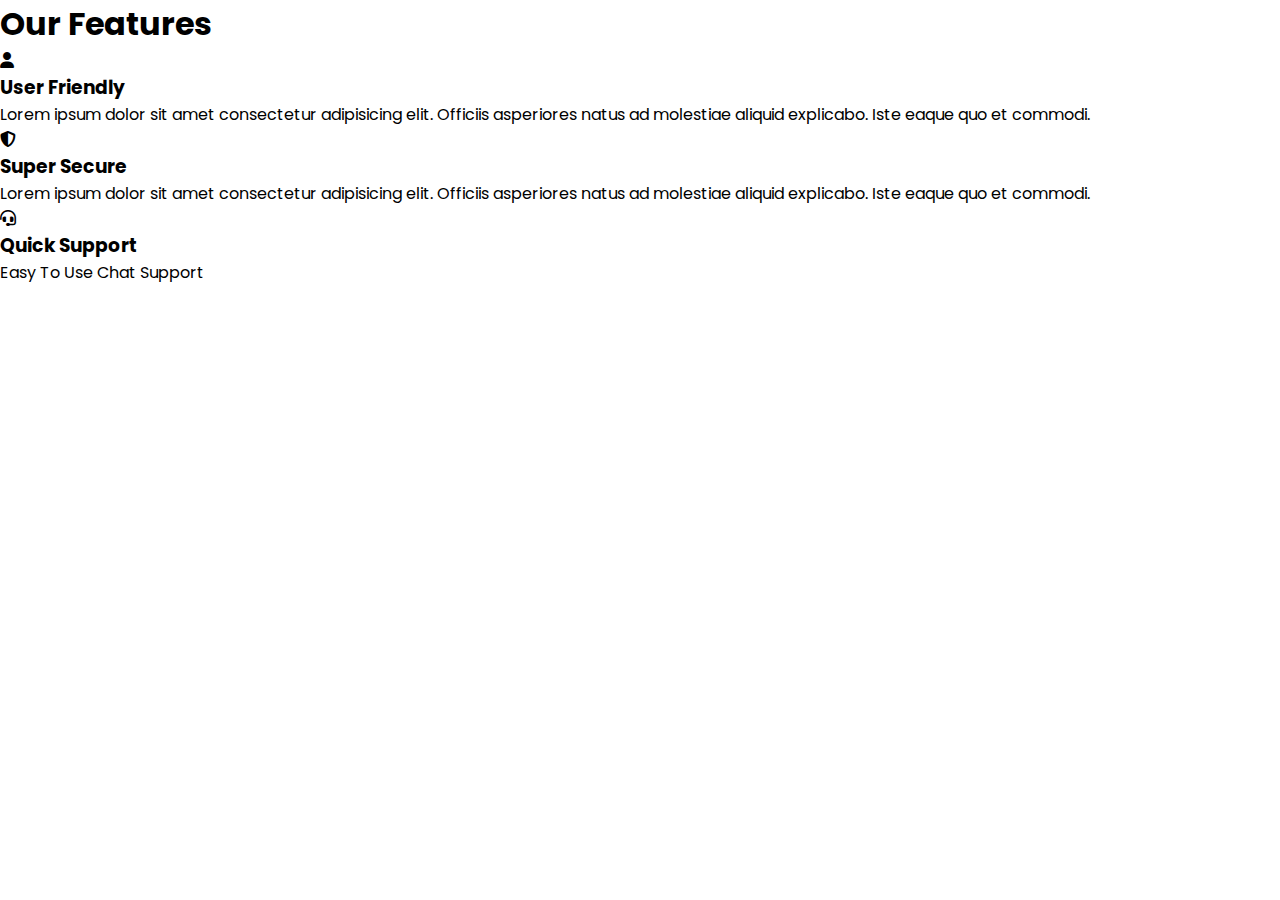
<file: about/index.html>
<!DOCTYPE html>
<html lang="en"><head>
    <meta name="viewport" content="width=device-width, initial-scale=1.0">
    <title>Responsive Features Section</title>
    <!-- Font Awesome CDN -->
    <link rel="stylesheet" href="https://cdnjs.cloudflare.com/ajax/libs/font-awesome/6.1.1/css/all.min.css">
    <!-- Google Fonts -->
    <link href="https://fonts.googleapis.com/css2?family=Poppins:wght@400;600&amp;display=swap" rel="stylesheet">
    <!-- Stylesheet -->
    <link rel="stylesheet" href="style.css">
  </head>
  <body>
    <section>
      <div class="row">
        <h1>Our Features</h1>
      </div>
      <div class="row">
        <!-- Column One -->
        <div class="column">
          <div class="card">
            <div class="icon">
              <i class="fa-solid fa-user"></i>
            </div>
            <h3>User Friendly</h3>
            <p>
              Lorem ipsum dolor sit amet consectetur adipisicing elit. Officiis
              asperiores natus ad molestiae aliquid explicabo. Iste eaque quo et
              commodi.
            </p>
          </div>
        </div>
        <!-- Column Two -->
        <div class="column">
          <div class="card">
            <div class="icon">
              <i class="fa-solid fa-shield-halved"></i>
            </div>
            <h3>Super Secure</h3>
            <p>
              Lorem ipsum dolor sit amet consectetur adipisicing elit. Officiis
              asperiores natus ad molestiae aliquid explicabo. Iste eaque quo et
              commodi.
            </p>
          </div>
        </div>
        <!-- Column Three -->
        <div class="column">
          <div class="card">
            <div class="icon">
              <i class="fa-solid fa-headset"></i>
            </div>
            <h3>Quick Support</h3>
            <p>Easy To Use Chat Support</p>
          </div>
        </div>
      </div>
    </section>
  

</body></html>
</file>
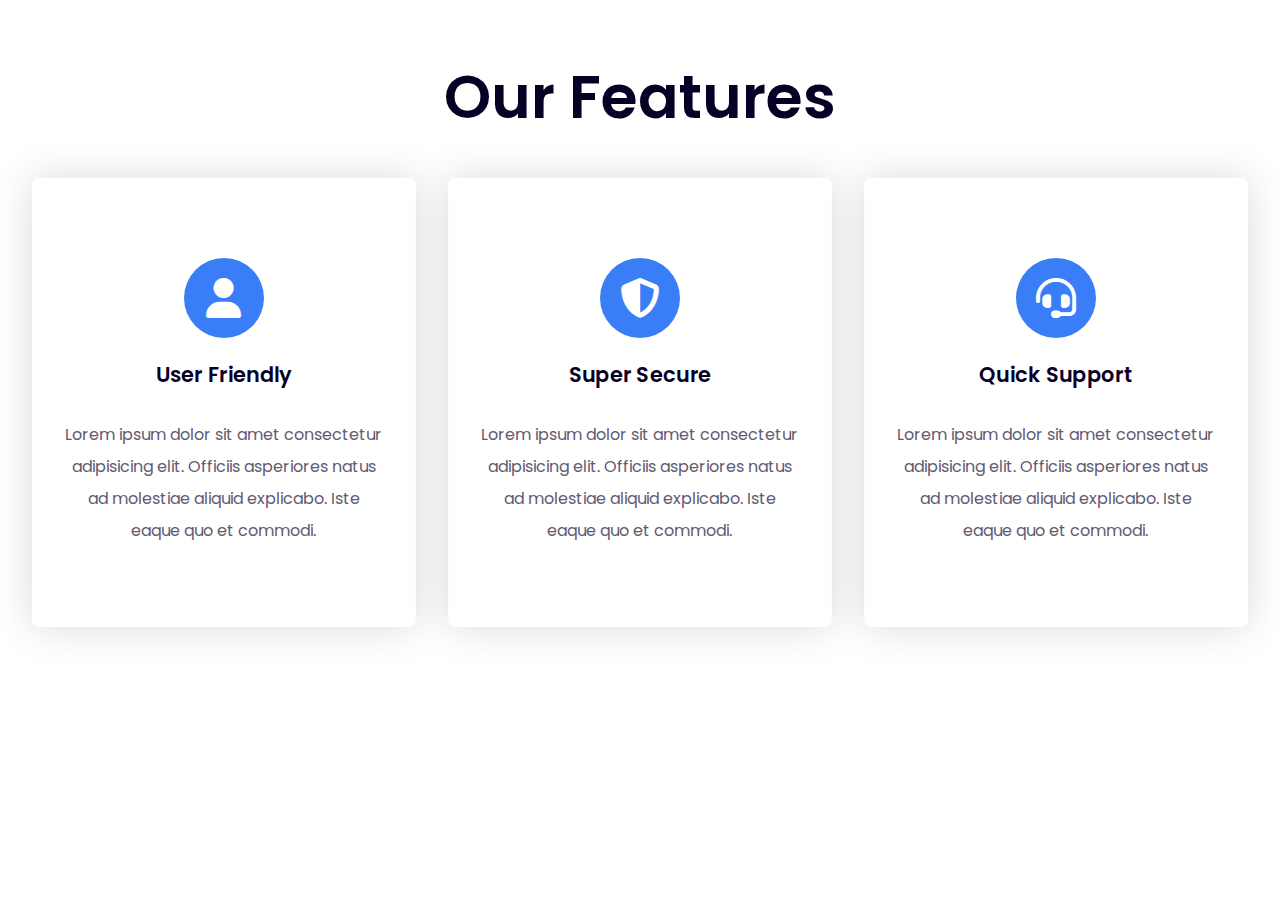
<file: our-features/index.html>
<!DOCTYPE html>
<html lang="en">
  <head>
    <meta name="viewport" content="width=device-width, initial-scale=1.0" />
    <title>Responsive Features Section</title>
    <!-- Font Awesome CDN -->
    <link
      rel="stylesheet"
      href="https://cdnjs.cloudflare.com/ajax/libs/font-awesome/6.1.1/css/all.min.css"
    />
    <!-- Google Fonts -->
    <link
      href="https://fonts.googleapis.com/css2?family=Poppins:wght@400;600&display=swap"
      rel="stylesheet"
    />
    <!-- Stylesheet -->
    <link rel="stylesheet" href="style.css" />
  </head>
  <body>
    <section>
      <div class="row">
        <h1>Our Features</h1>
      </div>
      <div class="row">
        <!-- Column One -->
        <div class="column">
          <div class="card">
            <div class="icon">
              <i class="fa-solid fa-user"></i>
            </div>
            <h3>User Friendly</h3>
            <p>
              Lorem ipsum dolor sit amet consectetur adipisicing elit. Officiis
              asperiores natus ad molestiae aliquid explicabo. Iste eaque quo et
              commodi.
            </p>
          </div>
        </div>
        <!-- Column Two -->
        <div class="column">
          <div class="card">
            <div class="icon">
              <i class="fa-solid fa-shield-halved"></i>
            </div>
            <h3>Super Secure</h3>
            <p>
              Lorem ipsum dolor sit amet consectetur adipisicing elit. Officiis
              asperiores natus ad molestiae aliquid explicabo. Iste eaque quo et
              commodi.
            </p>
          </div>
        </div>
        <!-- Column Three -->
        <div class="column">
          <div class="card">
            <div class="icon">
              <i class="fa-solid fa-headset"></i>
            </div>
            <h3>Quick Support</h3>
            <p>
              Lorem ipsum dolor sit amet consectetur adipisicing elit. Officiis
              asperiores natus ad molestiae aliquid explicabo. Iste eaque quo et
              commodi.
            </p>
          </div>
        </div>
      </div>
    </section>
  </body>
</html>
</file>
<file: about/style.css>
@import url('https://fonts.googleapis.com/css2?family=Poppins:wght@200;300;400;500&display=swap');
*{
  margin: 0;
  padding: 0;
  box-sizing: border-box;
  font-family: 'Poppins', sans-serif;
}
.about-us{
  height: 100vh;
  width: 100%;
  padding: 90px 0;
  background: #ddd;
}
.pic{
  height: auto;
  width:  302px;
}
.about{
  width: 1130px;
  max-width: 85%;
  margin: 0 auto;
  display: flex;
  align-items: center;
  justify-content: space-around;
}
.text{
  width: 540px;
}
.text h2{
  font-size: 90px;
  font-weight: 600;
  margin-bottom: 10px;

}
.text h5{
  font-size: 22px;
  font-weight: 500;
  margin-bottom: 20px;
}
span{
  color: #4070f4;
}
.text p{
  font-size: 18px;
  line-height: 25px;
  letter-spacing: 1px;
}
.data{
  margin-top: 30px;
}
.hire{
  font-size: 18px;
  background: #4070f4;
  color: #fff;
  text-decoration: none;
  border: none;
  padding: 8px 25px;
  border-radius: 6px;
  transition: 0.5s;
}
.hire:hover{
  background: #000;
  border: 1px solid #4070f4;
}
</file>
<file: our-features/style.css>
* {
  padding: 0;
  margin: 0;
  box-sizing: border-box;
  font-family: "Poppins", sans-serif;
}
.row {
  display: flex;
  flex-wrap: wrap;
}
.row h1 {
  width: 100%;
  text-align: center;
  font-size: 3.75em;
  margin: 0.6em 0;
  font-weight: 600;
  color: #070024;
}
.column {
  padding: 1em;
}
.card {
  padding: 3.1em 1.25em;
  text-align: center;
  background: linear-gradient(0deg, #397ef6 10px, transparent 10px);
  background-repeat: no-repeat;
  background-position: 0 0.62em;
  box-shadow: 0 0 2.5em rgba(0, 0, 0, 0.15);
  border-radius: 0.5em;
  transition: 0.5s;
  cursor: pointer;
}
.card .icon {
  font-size: 2.5em;
  height: 2em;
  width: 2em;
  margin: auto;
  background-color: #397ef6;
  display: grid;
  place-items: center;
  border-radius: 50%;
  color: #ffffff;
}
.icon:before {
  position: absolute;
  content: "";
  height: 1.5em;
  width: 1.5em;
  border: 0.12em solid #397ef6;
  border-radius: 50%;
  transition: 0.5s;
}
.card h3 {
  font-size: 1.3em;
  margin: 1em 0 1.4em 0;
  font-weight: 600;
  letter-spacing: 0.3px;
  color: #070024;
}
.card p {
  line-height: 2em;
  color: #625a71;
}
.card:hover {
  background-position: 0;
}
.card:hover .icon:before {
  height: 2.25em;
  width: 2.25em;
}
@media screen and (min-width: 768px) {
  section {
    padding: 1em 7em;
  }
}
@media screen and (min-width: 992px) {
  section {
    padding: 1em;
  }
  .card {
    padding: 5em 2em;
  }
  .column {
    flex: 0 0 33.33%;
    max-width: 33.33%;
    padding: 0 1em;
  }
}
</file>
